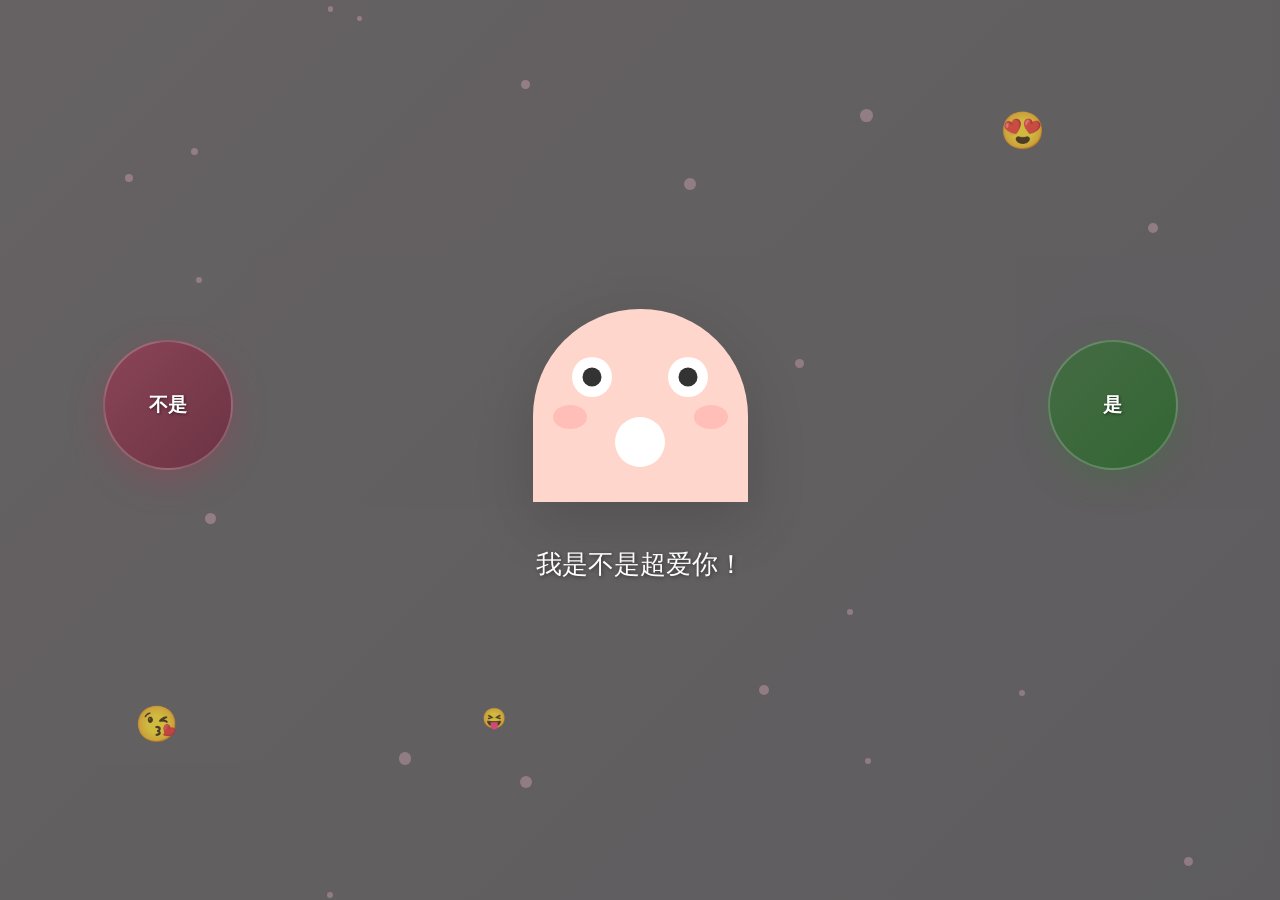
<file: index.html>
<!DOCTYPE html>
<html lang="zh-CN">

<head>
    <meta charset="UTF-8">
    <meta name="viewport" content="width=device-width, initial-scale=1.0">
    <title>int</title>
    <link rel="stylesheet" href="styles.css">
</head>

<body>
    <div class="cover"></div>
    <div class="particles-container" id="particlesContainer"></div>
    <div class="emojis-container" id="emojisContainer"></div>

    <div class="main-container">
        <div class="options-container">
            <div class="option-btn option-left" id="optionLeft">
                <span class="option-text">不是</span>
            </div>

            <div class="character-container" id="characterContainer">
                <div class="character" id="character">
                    <div class="face" id="face">
                        <div class="face-gradient" id="faceGradient"></div>
                        <div class="blush-left blush"></div>
                        <div class="blush-right blush"></div>
                        <div class="eyes">
                            <div class="eye left-eye" id="eyeLeft">
                                <div class="pupil" id="pupilLeft"></div>
                            </div>
                            <div class="eye right-eye" id="eyeRight">
                                <div class="pupil" id="pupilRight"></div>
                            </div>
                        </div>
                        <div class="mouth" id="mouth"></div>
                    </div>
                </div>
            </div>

            <div class="option-btn option-right" id="optionRight">
                <span class="option-text">是</span>
            </div>
        </div>

        <div class="text-container" id="textContainer">
            <p class="main-text" id="questionText">我是不是超爱你！</p>
        </div>
    </div>

    <script src="script.js"></script>
</body>

</html>
</file>
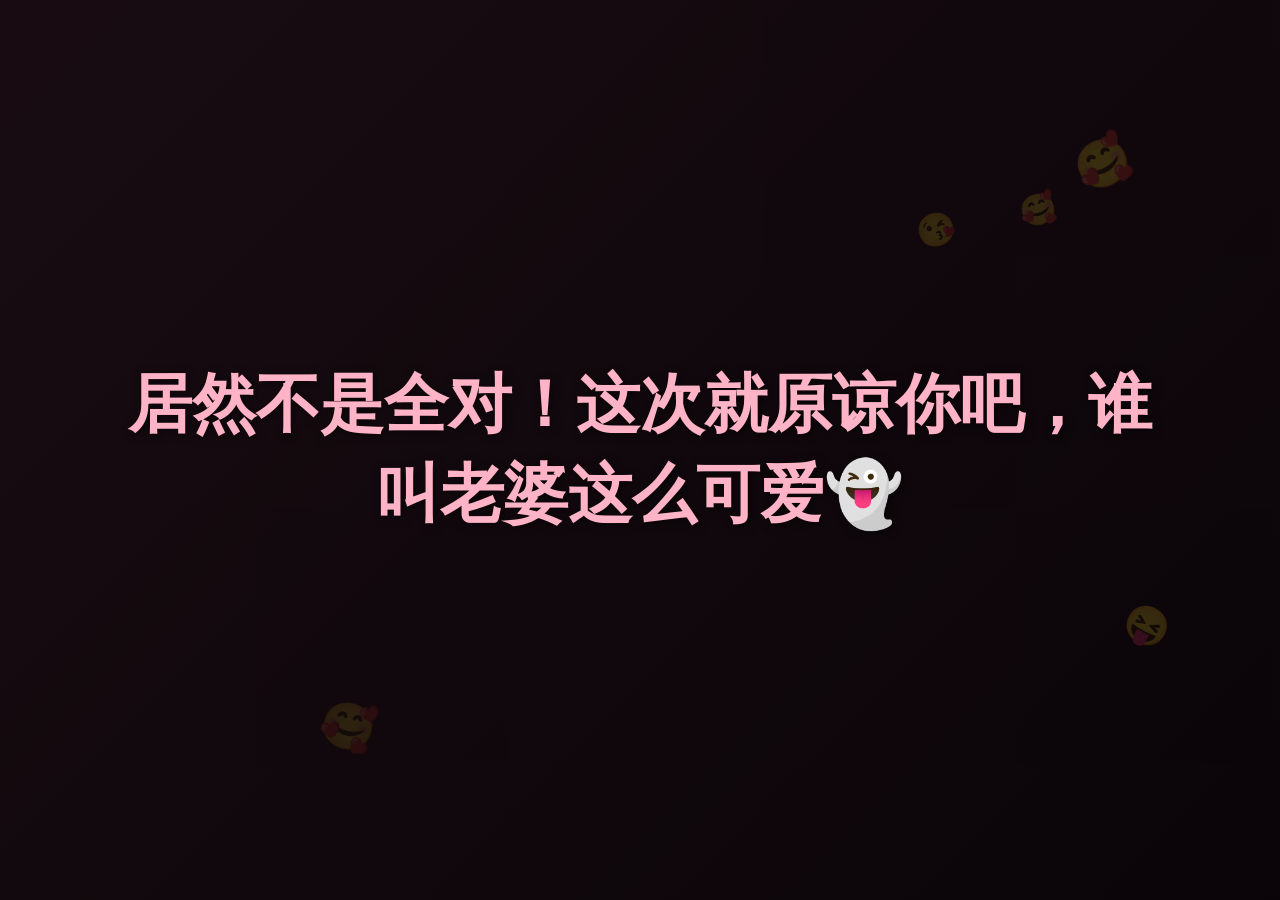
<file: result.html>
<!DOCTYPE html>
<html lang="zh-CN">

<head>
    <meta charset="UTF-8">
    <meta name="viewport" content="width=device-width, initial-scale=1.0">
    <title>result</title>
    <style>
        * {
            margin: 0;
            padding: 0;
            box-sizing: border-box;
        }

        body {
            font-family: -apple-system, BlinkMacSystemFont, 'Segoe UI', 'Microsoft YaHei', sans-serif;
            min-height: 100vh;
            display: flex;
            align-items: center;
            justify-content: center;
            background: linear-gradient(135deg, #3d1f2d 0%, #2a1520 50%, #1a0a15 100%);
            position: relative;
            overflow: hidden;
            transition: background 2s ease;
        }

        .cover {
            position: fixed;
            top: 0;
            left: 0;
            width: 100%;
            height: 100%;
            background: rgba(0, 0, 0, 0.6);
            z-index: 1;
        }

        .emojis-background {
            position: fixed;
            top: 0;
            left: 0;
            width: 100%;
            height: 100%;
            z-index: 0;
            pointer-events: none;
        }

        .background-emoji {
            position: absolute;
            opacity: 0.4;
        }

        .result-container {
            position: relative;
            z-index: 2;
            text-align: center;
            padding: 60px 40px;
            max-width: 90%;
        }

        .result-text {
            font-size: 3.5rem;
            color: #ffb3c6;
            font-weight: 700;
            text-shadow: 2px 2px 8px rgba(0, 0, 0, 0.5);
            line-height: 1.4;
        }

        /* ==================== 响应式设计 ==================== */

        /* 超大屏幕（1920px以上） */
        @media (min-width: 1920px) {
            .result-text {
                font-size: 5rem;
            }

            .result-container {
                padding: 80px 60px;
            }
        }

        /* 大屏幕（1440px - 1919px） */
        @media (min-width: 1440px) and (max-width: 1919px) {
            .result-text {
                font-size: 4.5rem;
            }

            .result-container {
                padding: 70px 50px;
            }
        }

        /* 中等屏幕（1024px - 1439px） */
        @media (min-width: 1024px) and (max-width: 1439px) {
            .result-text {
                font-size: 4rem;
            }

            .result-container {
                padding: 65px 45px;
            }
        }

        /* 平板横屏（768px - 1023px） */
        @media (min-width: 768px) and (max-width: 1023px) {
            .result-text {
                font-size: 3.5rem;
            }

            .result-container {
                padding: 55px 40px;
            }
        }

        /* 平板竖屏和小笔记本（600px - 767px） */
        @media (min-width: 600px) and (max-width: 767px) {
            .result-text {
                font-size: 3rem;
            }

            .result-container {
                padding: 50px 35px;
            }
        }

        /* 手机横屏（481px - 599px） */
        @media (min-width: 481px) and (max-width: 599px) {
            .result-text {
                font-size: 2.5rem;
            }

            .result-container {
                padding: 40px 30px;
            }
        }

        /* 手机竖屏（480px以下） */
        @media (max-width: 480px) {
            .result-text {
                font-size: 1.8rem;
            }

            .result-container {
                padding: 30px 20px;
            }
        }
    </style>
</head>

<body>
    <div class="cover"></div>
    <div class="emojis-background" id="emojisBackground"></div>
    <div class="result-container">
        <p class="result-text" id="resultText"></p>
    </div>

    <script>
        // ==================== 表情配置 ====================
        const emojis = [
            '😍', '🥰', '😘', '😝', '👻', '🥺',
            '(๑•ᴗ•๑)♡', '(◍＞◡＜◍)', 'ฅ₍ᐢ⸝⸝› ̫ ‹⸝⸝ᐢ₎ฅ˒˒', '•͈⚇•͈♡̷'
        ];

        // ==================== 背景表情填充系统 ====================
        const emojisBackground = document.getElementById('emojisBackground');
        let addedEmojis = 0;
        let isAddingEmojis = true;
        let intervalId = null;
        let currentDelay = 300;  // 初始延迟（毫秒）
        const minDelay = 30;     // 最小延迟（毫秒）
        const delayDecrement = 5;  // 每次减少的延迟

        // 计算屏幕能容纳多少表情
        function calculateMaxEmojis() {
            const screenWidth = window.innerWidth;
            const screenHeight = window.innerHeight;
            const avgEmojiSize = 120;  // 假设表情平均占用120px

            const cols = Math.ceil(screenWidth / avgEmojiSize);
            const rows = Math.ceil(screenHeight / avgEmojiSize);
            return cols * rows;
        }

        // 创建随机位置的表情
        function createRandomEmoji() {
            if (!isAddingEmojis) return;

            const emoji = document.createElement('div');
            emoji.className = 'background-emoji';

            // 随机选择表情
            emoji.textContent = emojis[Math.floor(Math.random() * emojis.length)];

            // 随机大小（1.5rem - 3rem）
            const size = Math.random() * 1.5 + 1.5;
            emoji.style.fontSize = `${size}rem`;

            // 随机位置
            let left, top;
            let attempts = 0;
            const maxAttempts = 30;

            do {
                left = Math.random() * 92 + 4;  // 4% - 96%
                top = Math.random() * 90 + 5;   // 5% - 95%
                attempts++;

                // 检查是否太接近已有表情
                const existingEmojis = emojisBackground.querySelectorAll('.background-emoji');
                let tooClose = false;

                for (const existing of existingEmojis) {
                    const existingLeft = parseFloat(existing.style.left);
                    const existingTop = parseFloat(existing.style.top);

                    // 随着数量增加，碰撞检测稍微放宽
                    const threshold = 6 + (addedEmojis / 50);
                    if (Math.abs(existingLeft - left) < threshold && Math.abs(existingTop - top) < threshold) {
                        tooClose = true;
                        break;
                    }
                }

                if (!tooClose || attempts >= maxAttempts) break;
            } while (true);

            emoji.style.left = `${left}%`;
            emoji.style.top = `${top}%`;

            // 随机透明度（0.3 - 0.5）
            const opacity = Math.random() * 0.2 + 0.3;
            emoji.style.opacity = opacity;

            // 随机轻微旋转（-30deg到30deg）
            const rotation = Math.random() * 60 - 30;
            emoji.style.transform = `rotate(${rotation}deg)`;

            emojisBackground.appendChild(emoji);
            addedEmojis++;

            // 检查是否占满屏幕
            const maxEmojis = calculateMaxEmojis();
            if (addedEmojis >= maxEmojis * 0.9) {  // 达到90%就停止
                stopAddingEmojis();
            }
        }

        // 停止添加表情
        function stopAddingEmojis() {
            isAddingEmojis = false;
            if (intervalId) {
                clearInterval(intervalId);
                intervalId = null;
            }
        }

        // 填充背景表情（频率越来越快）
        function fillBackgroundEmojis() {
            // 初始阶段：较慢添加
            for (let i = 0; i < 10; i++) {
                setTimeout(() => {
                    createRandomEmoji();
                }, i * 200);
            }

            // 逐渐加速添加
            currentDelay = 250;

            function addWithAcceleration() {
                if (!isAddingEmojis) return;

                createRandomEmoji();

                // 逐渐加快速度
                if (currentDelay > minDelay) {
                    currentDelay -= delayDecrement;
                }

                // 继续添加
                setTimeout(addWithAcceleration, currentDelay);
            }

            // 1秒后开始加速
            setTimeout(() => {
                addWithAcceleration();
            }, 2000);
        }

        // 从 URL 参数获取结果
        function getQueryParam(name) {
            const urlParams = new URLSearchParams(window.location.search);
            return urlParams.get(name);
        }

        // 显示结果
        function showResult() {
            const resultType = getQueryParam('result');
            const resultText = document.getElementById('resultText');

            if (resultType === 'perfect') {
                resultText.textContent = '我就知道😍老婆很爱我';
            } else {
                resultText.textContent = '居然不是全对！这次就原谅你吧，谁叫老婆这么可爱👻';
            }
        }

        // 页面加载后显示结果和填充表情
        document.addEventListener('DOMContentLoaded', () => {
            showResult();
            fillBackgroundEmojis();
        });
    </script>
</body>

</html>
</file>
<file: styles.css>
* {
    margin: 0;
    padding: 0;
    box-sizing: border-box;
}

:root {
    --happy-bg-1: #2d1f3d;
    --happy-bg-2: #1a1528;
    --happy-bg-3: #0f0a1a;
    --scared-bg-1: #1f2d3d;
    --scared-bg-2: #152028;
    --scared-bg-3: #0a151f;
    --neutral-bg-1: #2a2040;
    --neutral-bg-2: #1a1530;
    --neutral-bg-3: #100a20;
    --face-color: #ffd6cc;
    --blush-color: #ff9999;
    --eye-color: #333;
}

body {
    font-family: -apple-system, BlinkMacSystemFont, 'Segoe UI', 'Microsoft YaHei', sans-serif;
    min-height: 100vh;
    overflow: hidden;
    background: linear-gradient(135deg, var(--neutral-bg-1) 0%, var(--neutral-bg-2) 50%, var(--neutral-bg-3) 100%);
    display: flex;
    align-items: center;
    justify-content: center;
    transition: background 2s ease;
    position: relative;
}

.cover {
    position: fixed;
    top: 0;
    left: 0;
    width: 100%;
    height: 100%;
    background: rgba(0, 0, 0, 0.6);
    z-index: 0;
}

.particles-container {
    position: fixed;
    top: 0;
    left: 0;
    width: 100%;
    height: 100%;
    pointer-events: none;
    z-index: 0;
}

.emojis-container {
    position: fixed;
    top: 0;
    left: 0;
    width: 100%;
    height: 100%;
    pointer-events: none;
    z-index: 0;
    overflow: hidden;
}

.emoji {
    position: absolute;
    font-size: 2rem;
    opacity: 0;
}

.particle {
    position: absolute;
    border-radius: 50%;
    pointer-events: none;
    animation: float 10s ease-in-out infinite;
    transition: background 2s ease;
}

@keyframes float {
    0%, 100% {
        transform: translateY(0) translateX(0) scale(1);
        opacity: 0.3;
    }
    50% {
        transform: translateY(-20px) translateX(10px) scale(1.1);
        opacity: 0.5;
    }
}

.main-container {
    position: relative;
    z-index: 5;
    display: flex;
    flex-direction: column;
    align-items: center;
    gap: 40px;
}

.result-container {
    text-align: center;
    animation: fadeIn 0.5s ease;
}

@keyframes fadeIn {
    from {
        opacity: 0;
        transform: translateY(20px);
    }
    to {
        opacity: 1;
        transform: translateY(0);
    }
}

.options-container {
    display: flex;
    align-items: center;
    gap: 280px;
}

.option-btn {
    width: 120px;
    height: 120px;
    border-radius: 50%;
    display: flex;
    align-items: center;
    justify-content: center;
    cursor: pointer;
    transition: all 0.3s ease;
    user-select: none;
    position: relative;
}

@keyframes btnBounce {
    0% {
        transform: scale(1);
    }
    30% {
        transform: scale(0.9);
    }
    60% {
        transform: scale(1.15);
    }
    100% {
        transform: scale(1);
    }
}

.option-btn:active {
    animation: btnBounce 0.4s ease;
}

.option-left {
    background: linear-gradient(135deg, #8b4557, #6b3344);
    box-shadow: 0 10px 30px rgba(139, 69, 87, 0.5);
    border: 2px solid rgba(255, 255, 255, 0.2);
}

.option-left:hover {
    transform: scale(1.1);
    box-shadow: 0 15px 40px rgba(139, 69, 87, 0.7);
    background: linear-gradient(135deg, #9b5567, #7b4354);
}

.option-right {
    background: linear-gradient(135deg, #456b45, #336633);
    box-shadow: 0 10px 30px rgba(69, 107, 69, 0.5);
    border: 2px solid rgba(255, 255, 255, 0.2);
}

.option-right:hover {
    transform: scale(1.1);
    box-shadow: 0 15px 40px rgba(69, 107, 69, 0.7);
    background: linear-gradient(135deg, #557b55, #437644);
}

.option-text {
    color: white;
    font-size: 1.1rem;
    font-weight: 600;
    text-align: center;
    text-shadow: 1px 1px 3px rgba(0, 0, 0, 0.5);
}

.character-container {
    display: flex;
    align-items: center;
    justify-content: center;
}

.character {
    cursor: pointer;
}

.face {
    width: 200px;
    height: 180px;
    background: var(--face-color);
    border-radius: 100px 100px 0 0;
    position: relative;
    box-shadow: 0 20px 60px rgba(0, 0, 0, 0.15);
    transition: background 2s ease;
    overflow: hidden;
}

.face-gradient {
    position: absolute;
    top: 0;
    left: 0;
    width: 100%;
    height: 100%;
    background: transparent;
    border-radius: 100px 100px 0 0;
    pointer-events: none;
    z-index: 1;
    transition: background 2s ease;
}

.blush {
    position: absolute;
    width: 32px;
    height: 22px;
    background: var(--blush-color);
    border-radius: 50%;
    top: 90px;
    opacity: 0.4;
    transition: opacity 2s ease;
    z-index: 2;
}

.blush-left {
    left: 20px;
}

.blush-right {
    right: 20px;
}

.eyes {
    position: absolute;
    top: 45px;
    left: 50%;
    transform: translateX(-50%);
    display: flex;
    gap: 52px;
    z-index: 2;
}

.eye {
    width: 40px;
    height: 40px;
    background: white;
    border-radius: 50%;
    position: relative;
    overflow: hidden;
    transition: all 1.5s ease;
}

.pupil {
    width: 18px;
    height: 18px;
    background: var(--eye-color);
    border-radius: 50%;
    position: absolute;
    top: 50%;
    left: 50%;
    transform: translate(-50%, -50%);
    transition: transform 0.1s ease-out;
}

.mouth {
    position: absolute;
    bottom: 35px;
    left: 50%;
    transform: translateX(-50%);
    width: 50px;
    height: 50px;
    background: white;
    border-radius: 50%;
    transition: all 1.5s ease;
    z-index: 2;
}

.text-container {
    text-align: center;
}

.main-text {
    font-size: 1.5rem;
    color: #ffffff;
    margin-bottom: 10px;
    text-shadow: 1px 1px 4px rgba(0, 0, 0, 0.5);
}

.sub-text {
    font-size: 1rem;
    color: rgba(255, 255, 255, 0.8);
    text-shadow: 1px 1px 3px rgba(0, 0, 0, 0.5);
}

/* ==================== 响应式设计 ==================== */

/* 超大屏幕（1920px以上） */
@media (min-width: 1920px) {
    .main-container {
        gap: 60px;
    }
    
    .options-container {
        gap: 400px;
    }
    
    .option-btn {
        width: 150px;
        height: 150px;
    }
    
    .option-text {
        font-size: 1.4rem;
    }
    
    .face {
        width: 250px;
        height: 225px;
        border-radius: 125px 125px 0 0;
    }
    
    .face-gradient {
        border-radius: 125px 125px 0 0;
    }
    
    .eyes {
        top: 56px;
        gap: 65px;
    }
    
    .eye {
        width: 50px;
        height: 50px;
    }
    
    .pupil {
        width: 22px;
        height: 22px;
    }
    
    .mouth {
        bottom: 44px;
        width: 60px;
        height: 60px;
    }
    
    .blush {
        width: 40px;
        height: 28px;
        top: 112px;
    }
    
    .blush-left {
        left: 25px;
    }
    
    .blush-right {
        right: 25px;
    }
    
    .main-text {
        font-size: 2rem;
    }
}

/* 大屏幕（1440px - 1919px） */
@media (min-width: 1440px) and (max-width: 1919px) {
    .main-container {
        gap: 50px;
    }
    
    .options-container {
        gap: 350px;
    }
    
    .option-btn {
        width: 140px;
        height: 140px;
    }
    
    .option-text {
        font-size: 1.3rem;
    }
    
    .face {
        width: 230px;
        height: 207px;
        border-radius: 115px 115px 0 0;
    }
    
    .face-gradient {
        border-radius: 115px 115px 0 0;
    }
    
    .eyes {
        top: 52px;
        gap: 60px;
    }
    
    .eye {
        width: 46px;
        height: 46px;
    }
    
    .pupil {
        width: 20px;
        height: 20px;
    }
    
    .mouth {
        bottom: 40px;
        width: 55px;
        height: 55px;
    }
    
    .blush {
        width: 36px;
        height: 26px;
        top: 103px;
    }
    
    .main-text {
        font-size: 1.8rem;
    }
}

/* 中等屏幕（1024px - 1439px） */
@media (min-width: 1024px) and (max-width: 1439px) {
    .main-container {
        gap: 45px;
    }
    
    .options-container {
        gap: 300px;
    }
    
    .option-btn {
        width: 130px;
        height: 130px;
    }
    
    .option-text {
        font-size: 1.2rem;
    }
    
    .face {
        width: 215px;
        height: 193px;
        border-radius: 107px 107px 0 0;
    }
    
    .face-gradient {
        border-radius: 107px 107px 0 0;
    }
    
    .eyes {
        top: 48px;
        gap: 56px;
    }
    
    .eye {
        width: 43px;
        height: 43px;
    }
    
    .pupil {
        width: 19px;
        height: 19px;
    }
    
    .mouth {
        bottom: 37px;
        width: 52px;
        height: 52px;
    }
    
    .blush {
        width: 34px;
        height: 24px;
        top: 96px;
    }
    
    .main-text {
        font-size: 1.6rem;
    }
}

/* 平板横屏（768px - 1023px） */
@media (min-width: 768px) and (max-width: 1023px) {
    .main-container {
        gap: 40px;
    }
    
    .options-container {
        gap: 200px;
    }
    
    .option-btn {
        width: 110px;
        height: 110px;
    }
    
    .option-text {
        font-size: 1.1rem;
    }
    
    .face {
        width: 190px;
        height: 171px;
        border-radius: 95px 95px 0 0;
    }
    
    .face-gradient {
        border-radius: 95px 95px 0 0;
    }
    
    .eyes {
        top: 43px;
        gap: 50px;
    }
    
    .eye {
        width: 38px;
        height: 38px;
    }
    
    .pupil {
        width: 17px;
        height: 17px;
    }
    
    .mouth {
        bottom: 33px;
        width: 48px;
        height: 48px;
    }
    
    .blush {
        width: 30px;
        height: 21px;
        top: 85px;
    }
    
    .main-text {
        font-size: 1.4rem;
    }
}

/* 平板竖屏和小笔记本（600px - 767px） */
@media (min-width: 600px) and (max-width: 767px) {
    .main-container {
        gap: 35px;
    }
    
    .options-container {
        gap: 120px;
    }
    
    .option-btn {
        width: 100px;
        height: 100px;
    }
    
    .option-text {
        font-size: 1rem;
    }
    
    .face {
        width: 175px;
        height: 157px;
        border-radius: 87px 87px 0 0;
    }
    
    .face-gradient {
        border-radius: 87px 87px 0 0;
    }
    
    .eyes {
        top: 40px;
        gap: 46px;
    }
    
    .eye {
        width: 35px;
        height: 35px;
    }
    
    .pupil {
        width: 16px;
        height: 16px;
    }
    
    .mouth {
        bottom: 30px;
        width: 45px;
        height: 45px;
    }
    
    .blush {
        width: 28px;
        height: 20px;
        top: 78px;
    }
    
    .main-text {
        font-size: 1.2rem;
    }
}

/* 手机横屏（481px - 599px） */
@media (min-width: 481px) and (max-width: 599px) {
    .main-container {
        gap: 30px;
    }
    
    .options-container {
        gap: 100px;
    }
    
    .option-btn {
        width: 85px;
        height: 85px;
    }
    
    .option-text {
        font-size: 0.9rem;
    }
    
    .face {
        width: 150px;
        height: 135px;
        border-radius: 75px 75px 0 0;
    }
    
    .face-gradient {
        border-radius: 75px 75px 0 0;
    }
    
    .eyes {
        top: 34px;
        gap: 40px;
    }
    
    .eye {
        width: 30px;
        height: 30px;
    }
    
    .pupil {
        width: 13px;
        height: 13px;
    }
    
    .mouth {
        bottom: 26px;
        width: 40px;
        height: 40px;
    }
    
    .blush {
        width: 24px;
        height: 17px;
        top: 67px;
    }
    
    .blush-left {
        left: 15px;
    }
    
    .blush-right {
        right: 15px;
    }
    
    .main-text {
        font-size: 1.1rem;
        padding: 0 20px;
    }
}

/* 手机竖屏（480px以下） */
@media (max-width: 480px) {
    .main-container {
        gap: 25px;
        padding: 0 15px;
    }
    
    .options-container {
        gap: 80px;
    }
    
    .option-btn {
        width: 70px;
        height: 70px;
    }
    
    .option-text {
        font-size: 0.8rem;
    }
    
    .face {
        width: 130px;
        height: 117px;
        border-radius: 65px 65px 0 0;
    }
    
    .face-gradient {
        border-radius: 65px 65px 0 0;
    }
    
    .eyes {
        top: 30px;
        gap: 34px;
    }
    
    .eye {
        width: 26px;
        height: 26px;
    }
    
    .pupil {
        width: 11px;
        height: 11px;
    }
    
    .mouth {
        bottom: 22px;
        width: 35px;
        height: 35px;
    }
    
    .blush {
        width: 20px;
        height: 14px;
        top: 58px;
    }
    
    .blush-left {
        left: 12px;
    }
    
    .blush-right {
        right: 12px;
    }
    
    .main-text {
        font-size: 1rem;
        padding: 0 15px;
    }
    
    .result-text {
        font-size: 1.2rem;
        padding: 0 20px;
    }
}
</file>
